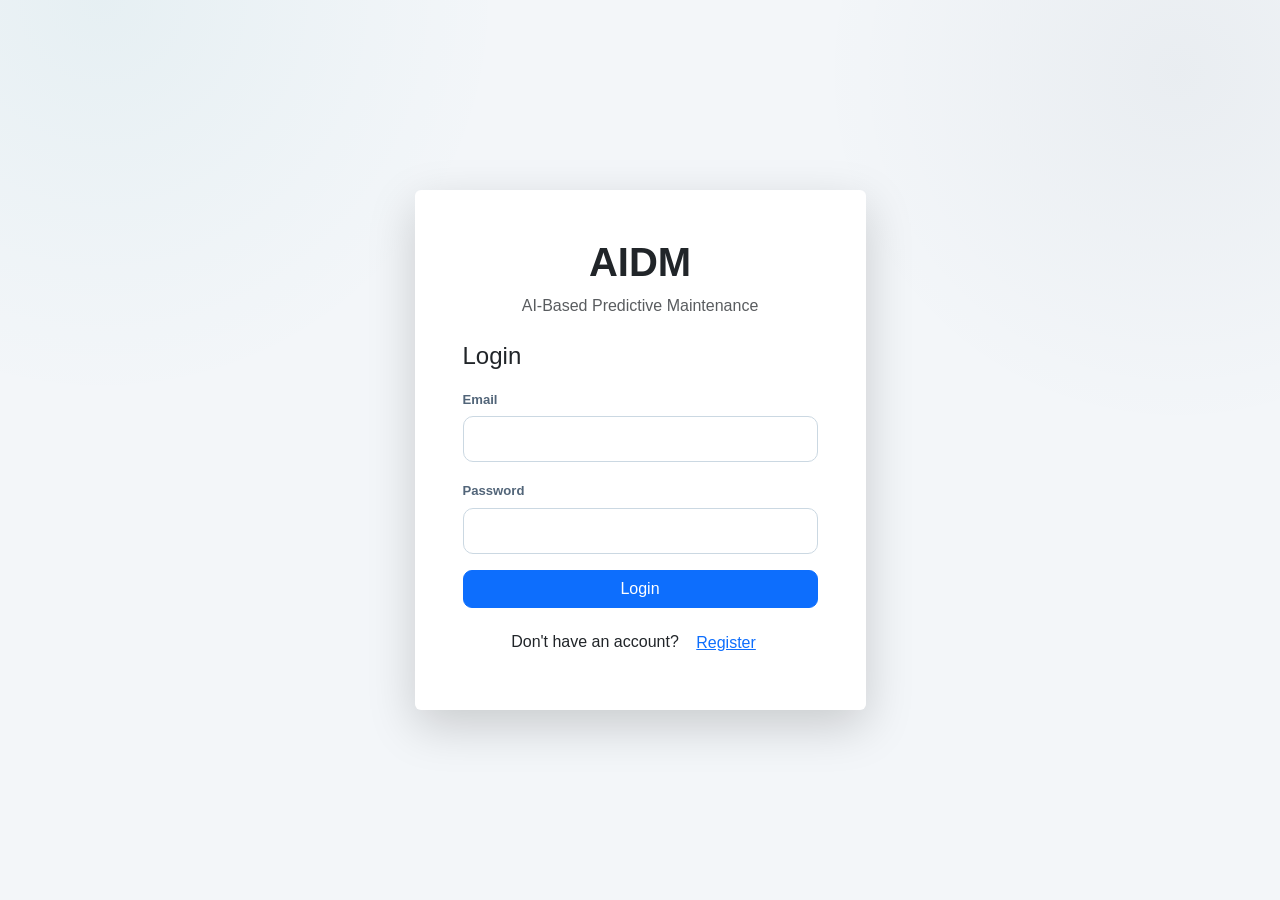
<file: frontend/index.html>
<!DOCTYPE html>
<html lang="en">
<head>
    <meta charset="UTF-8">
    <meta name="viewport" content="width=device-width, initial-scale=1.0">

    <title>AIDM - Login</title>

    <link
        href="https://cdn.jsdelivr.net/npm/bootstrap@5.3.3/dist/css/bootstrap.min.css"
        rel="stylesheet"
    >

    <link rel="stylesheet" href="css/style.css">
</head>

<body>

<div class="container">
    <div class="row justify-content-center align-items-center min-vh-100">

        <div class="col-md-5">

            <div class="card shadow-lg border-0">

                <div class="card-body p-5">

                    <div class="text-center mb-4">
                        <h1 class="fw-bold">AIDM</h1>
                        <p class="text-muted">
                            AI-Based Predictive Maintenance
                        </p>
                    </div>

                    <!-- LOGIN -->

                    <div id="loginSection">

                        <h4 class="mb-3">Login</h4>

                        <form id="loginForm">

                            <div class="mb-3">
                                <label for="loginEmail" class="form-label">
                                    Email
                                </label>

                                <input
                                    type="email"
                                    id="loginEmail"
                                    class="form-control"
                                    autocomplete="email"
                                    required
                                >
                            </div>

                            <div class="mb-3">
                                <label for="loginPassword" class="form-label">
                                    Password
                                </label>

                                <input
                                    type="password"
                                    id="loginPassword"
                                    class="form-control"
                                    autocomplete="current-password"
                                    required
                                >
                            </div>

                            <button
                                type="submit"
                                class="btn btn-primary w-100"
                            >
                                Login
                            </button>

                        </form>

                        <div id="loginMessage" class="mt-3"></div>

                        <div class="text-center mt-3">
                            <span>Don't have an account?</span>

                            <button
                                type="button"
                                class="btn btn-link"
                                id="showRegister"
                            >
                                Register
                            </button>
                        </div>

                    </div>

                    <!-- REGISTER -->

                    <div id="registerSection" style="display: none;">

                        <h4 class="mb-3">Create Account</h4>

                        <form id="registerForm">

                            <div class="mb-3">
                                <label for="registerName" class="form-label">
                                    Name
                                </label>

                                <input
                                    type="text"
                                    id="registerName"
                                    class="form-control"
                                    autocomplete="name"
                                    required
                                >
                            </div>

                            <div class="mb-3">
                                <label for="registerEmail" class="form-label">
                                    Email
                                </label>

                                <input
                                    type="email"
                                    id="registerEmail"
                                    class="form-control"
                                    autocomplete="email"
                                    required
                                >
                            </div>

                            <div class="mb-3">
                                <label for="registerPassword" class="form-label">
                                    Password
                                </label>

                                <input
                                    type="password"
                                    id="registerPassword"
                                    class="form-control"
                                    autocomplete="new-password"
                                    required
                                >
                            </div>

                            <div class="mb-3">
                                <label for="registerLocation" class="form-label">
                                    Your locality / area
                                </label>

                                <input
                                    type="text"
                                    id="registerLocation"
                                    class="form-control"
                                    placeholder="e.g. Lohegaon, Pune"
                                    autocomplete="address-level3"
                                    maxlength="100"
                                    required
                                >

                                <div class="form-text">
                                    Used to find nearby service centers for
                                    your KENT purifier.
                                </div>
                            </div>

                            <button
                                type="submit"
                                class="btn btn-success w-100"
                            >
                                Create Account
                            </button>

                        </form>

                        <div id="registerMessage" class="mt-3"></div>

                        <div class="text-center mt-3">
                            <span>Already have an account?</span>

                            <button
                                type="button"
                                class="btn btn-link"
                                id="showLogin"
                            >
                                Login
                            </button>
                        </div>

                    </div>

                </div>

            </div>

        </div>

    </div>
</div>

<script src="js/login.js"></script>

</body>
</html>
</file>
<file: frontend/css/style.css>
/* =========================================================
   AIDM — Intelligent Maintenance Dashboard
   Premium Responsive UI
   ========================================================= */


/* =========================================================
   ROOT
========================================================= */

:root {

    --bg: #f5f7fb;
    --surface: #ffffff;
    --surface-soft: #f8fafc;

    --navy: #0f172a;
    --navy-light: #1e293b;

    --blue: #2563eb;
    --blue-dark: #1d4ed8;
    --blue-soft: #eff6ff;

    --purple: #7c3aed;
    --purple-soft: #f5f3ff;

    --green: #16a34a;
    --green-soft: #f0fdf4;

    --orange: #ea580c;
    --orange-soft: #fff7ed;

    --red: #dc2626;
    --red-soft: #fef2f2;

    --text: #0f172a;
    --text-secondary: #475569;
    --text-muted: #64748b;

    --border: #e2e8f0;

    --radius: 18px;

    --shadow:
        0 8px 30px rgba(15, 23, 42, 0.06);

    --shadow-hover:
        0 14px 40px rgba(15, 23, 42, 0.10);
}


/* =========================================================
   RESET
========================================================= */

* {
    box-sizing: border-box;
}

html {
    scroll-behavior: smooth;
}

body {

    margin: 0;

    background:
        radial-gradient(
            circle at 10% 0%,
            rgba(37, 99, 235, 0.06),
            transparent 25%
        ),
        radial-gradient(
            circle at 90% 10%,
            rgba(124, 58, 237, 0.05),
            transparent 25%
        ),
        var(--bg);

    color: var(--text);

    font-family:
        Inter,
        -apple-system,
        BlinkMacSystemFont,
        "Segoe UI",
        Roboto,
        Arial,
        sans-serif;

    min-height: 100vh;
}

button,
input,
select {
    font-family: inherit;
}


/* =========================================================
   NAVBAR
========================================================= */

.aidm-navbar {

    position: sticky;

    top: 0;

    z-index: 1000;

    background:
        linear-gradient(
            135deg,
            #0b1220,
            #172554
        );

    color: white;

    border-bottom:
        1px solid rgba(255, 255, 255, 0.08);

    box-shadow:
        0 6px 25px rgba(15, 23, 42, 0.16);
}


.aidm-nav-content {

    min-height: 72px;

    display: flex;

    align-items: center;

    justify-content: space-between;
}


.aidm-brand {

    display: flex;

    align-items: center;

    gap: 12px;
}


.brand-icon {

    width: 42px;

    height: 42px;

    display: flex;

    align-items: center;

    justify-content: center;

    border-radius: 12px;

    background:
        linear-gradient(
            135deg,
            #2563eb,
            #7c3aed
        );

    box-shadow:
        0 6px 18px rgba(37, 99, 235, 0.35);

    font-size: 1.15rem;
}


.brand-name {

    font-size: 1.2rem;

    font-weight: 800;

    letter-spacing: 0.5px;
}


.brand-subtitle {

    color: #94a3b8;

    font-size: 0.68rem;

    margin-top: -2px;

    letter-spacing: 0.4px;
}


.aidm-user-area {

    display: flex;

    align-items: center;

    gap: 18px;
}


.user-info {

    display: flex;

    align-items: center;

    gap: 9px;

    font-size: 0.9rem;

    color: #e2e8f0;
}


.user-avatar {

    width: 34px;

    height: 34px;

    display: flex;

    align-items: center;

    justify-content: center;

    border-radius: 50%;

    background: rgba(255, 255, 255, 0.1);

    color: white;
}


.logout-btn {

    display: flex;

    align-items: center;

    gap: 7px;

    background: rgba(255, 255, 255, 0.07);

    color: white;

    border: 1px solid rgba(255, 255, 255, 0.14);

    border-radius: 9px;

    padding: 8px 13px;

    font-size: 0.82rem;

    cursor: pointer;

    transition: all 0.2s ease;
}


.logout-btn:hover {

    background: rgba(255, 255, 255, 0.14);

    transform: translateY(-1px);
}


/* =========================================================
   MAIN
========================================================= */

.aidm-main {

    padding-top: 38px;

    padding-bottom: 60px;
}


/* =========================================================
   HERO
========================================================= */

.dashboard-hero {

    position: relative;

    overflow: hidden;

    display: flex;

    align-items: center;

    justify-content: space-between;

    min-height: 210px;

    margin-bottom: 25px;

    padding: 42px;

    border-radius: 24px;

    background:
        linear-gradient(
            135deg,
            #0f172a 0%,
            #172554 55%,
            #312e81 100%
        );

    color: white;

    box-shadow:
        0 15px 45px rgba(15, 23, 42, 0.18);
}


.dashboard-hero::before {

    content: "";

    position: absolute;

    width: 280px;

    height: 280px;

    border-radius: 50%;

    background:
        rgba(96, 165, 250, 0.12);

    top: -120px;

    right: 100px;
}


.dashboard-hero::after {

    content: "";

    position: absolute;

    width: 180px;

    height: 180px;

    border-radius: 50%;

    background:
        rgba(167, 139, 250, 0.12);

    bottom: -100px;

    right: 300px;
}


.dashboard-hero > div {

    position: relative;

    z-index: 2;
}


.hero-eyebrow {

    display: flex;

    align-items: center;

    gap: 8px;

    font-size: 0.72rem;

    font-weight: 700;

    letter-spacing: 1.2px;

    color: #93c5fd;

    margin-bottom: 12px;
}


.status-dot {

    width: 8px;

    height: 8px;

    border-radius: 50%;

    background: #4ade80;

    box-shadow:
        0 0 0 4px rgba(74, 222, 128, 0.12);
}


.dashboard-hero h1 {

    margin: 0;

    max-width: 680px;

    font-size: clamp(2rem, 4vw, 3.1rem);

    line-height: 1.08;

    font-weight: 800;

    letter-spacing: -1.5px;
}


.dashboard-hero h1 span {

    background:
        linear-gradient(
            90deg,
            #60a5fa,
            #a78bfa
        );

    -webkit-background-clip: text;

    -webkit-text-fill-color: transparent;
}


.dashboard-hero p {

    max-width: 650px;

    margin: 15px 0 0;

    color: #cbd5e1;

    line-height: 1.7;

    font-size: 0.98rem;
}


.hero-icon {

    position: relative;

    z-index: 2;

    width: 115px;

    height: 115px;

    display: flex;

    align-items: center;

    justify-content: center;

    border-radius: 30px;

    background:
        rgba(255, 255, 255, 0.07);

    border:
        1px solid rgba(255, 255, 255, 0.12);

    backdrop-filter: blur(10px);

    font-size: 3.4rem;

    color: #bfdbfe;
}


/* =========================================================
   LOADING
========================================================= */

.aidm-loading {

    display: flex;

    align-items: center;

    gap: 10px;

    padding: 14px 17px;

    margin-bottom: 20px;

    border-radius: 12px;

    background: var(--blue-soft);

    border: 1px solid #bfdbfe;

    color: #1d4ed8;

    font-size: 0.9rem;
}


/* =========================================================
   GENERAL CARD
========================================================= */

.aidm-card {

    background: var(--surface);

    border: 1px solid var(--border);

    border-radius: var(--radius);

    box-shadow: var(--shadow);

    padding: 28px;

    margin-bottom: 22px;

    transition:
        box-shadow 0.25s ease,
        transform 0.25s ease;
}


.aidm-card:hover {

    box-shadow: var(--shadow-hover);
}


/* =========================================================
   REGISTER
========================================================= */

.register-card {

    max-width: 900px;

    margin-left: auto;

    margin-right: auto;
}


.card-header-custom {

    display: flex;

    gap: 15px;

    align-items: flex-start;

    margin-bottom: 25px;
}


.section-icon {

    width: 44px;

    height: 44px;

    flex-shrink: 0;

    display: flex;

    align-items: center;

    justify-content: center;

    border-radius: 12px;

    background: var(--blue-soft);

    color: var(--blue);

    font-size: 1.2rem;
}


.card-header-custom h3 {

    margin: 0;

    font-size: 1.2rem;

    font-weight: 750;
}


.card-header-custom p {

    margin: 5px 0 0;

    color: var(--text-muted);

    font-size: 0.9rem;
}


/* =========================================================
   FORM
========================================================= */

.form-label {

    color: var(--text-secondary);

    font-size: 0.82rem;

    font-weight: 650;

    margin-bottom: 7px;
}


.form-control,
.form-select {

    min-height: 46px;

    border:
        1px solid #cbd5e1;

    border-radius: 10px;

    padding: 10px 13px;

    color: var(--text);

    background: white;

    transition:
        border-color 0.2s ease,
        box-shadow 0.2s ease;
}


.form-control::placeholder {

    color: #94a3b8;
}


.form-control:focus,
.form-select:focus {

    border-color: var(--blue);

    box-shadow:
        0 0 0 4px rgba(37, 99, 235, 0.10);

    outline: none;
}


.primary-btn {

    display: inline-flex;

    align-items: center;

    gap: 8px;

    border: none;

    border-radius: 10px;

    padding: 11px 18px;

    color: white;

    background:
        linear-gradient(
            135deg,
            var(--blue),
            #4f46e5
        );

    font-weight: 650;

    box-shadow:
        0 6px 16px rgba(37, 99, 235, 0.22);

    cursor: pointer;

    transition: all 0.2s ease;
}


.primary-btn:hover {

    transform: translateY(-2px);

    box-shadow:
        0 9px 22px rgba(37, 99, 235, 0.30);
}


/* =========================================================
   OVERVIEW
========================================================= */

.overview-grid {

    display: grid;

    grid-template-columns:
        minmax(0, 1fr)
        minmax(0, 1fr);

    gap: 22px;

    margin-bottom: 22px;
}


.overview-grid .aidm-card {

    margin-bottom: 0;
}


/* =========================================================
   APPLIANCE CARD
========================================================= */

.appliance-card {

    background:
        linear-gradient(
            145deg,
            #ffffff,
            #f8fbff
        );
}


.card-top-row {

    display: flex;

    align-items: flex-start;

    justify-content: space-between;

    margin-bottom: 30px;
}


.small-label {

    color: #64748b;

    font-size: 0.68rem;

    font-weight: 800;

    letter-spacing: 1.1px;

    margin-bottom: 7px;
}


.appliance-card h2 {

    margin: 0;

    font-size: 1.65rem;

    font-weight: 800;

    letter-spacing: -0.5px;
}


.appliance-main-icon {

    width: 55px;

    height: 55px;

    display: flex;

    align-items: center;

    justify-content: center;

    border-radius: 16px;

    color: var(--blue);

    background: var(--blue-soft);

    font-size: 1.55rem;
}


.appliance-details {

    display: grid;

    grid-template-columns:
        repeat(3, 1fr);

    gap: 15px;

    padding-top: 18px;

    border-top:
        1px solid var(--border);
}


.appliance-details div {

    display: flex;

    flex-direction: column;

    gap: 5px;
}


.appliance-details span {

    color: var(--text-muted);

    font-size: 0.73rem;
}


.appliance-details strong {

    font-size: 0.9rem;

    font-weight: 700;

    word-break: break-word;
}


/* =========================================================
   MAINTENANCE CARD
========================================================= */

.maintenance-card {

    background:
        linear-gradient(
            145deg,
            #ffffff,
            #f8fafc
        );
}


.maintenance-heading {

    display: flex;

    align-items: flex-start;

    justify-content: space-between;

    margin-bottom: 18px;
}


.maintenance-heading h3 {

    margin: 0;

    font-size: 1.2rem;

    font-weight: 750;
}


.maintenance-icon {

    width: 46px;

    height: 46px;

    display: flex;

    align-items: center;

    justify-content: center;

    border-radius: 13px;

    background: var(--green-soft);

    color: var(--green);

    font-size: 1.25rem;
}


.maintenance-status {

    display: inline-flex;

    align-items: center;

    padding: 8px 12px;

    border-radius: 999px;

    background: var(--green-soft);

    color: var(--green);

    font-size: 0.78rem;

    font-weight: 750;

    margin-bottom: 22px;
}


.maintenance-date {

    display: flex;

    flex-direction: column;

    gap: 5px;

    padding-bottom: 17px;

    border-bottom:
        1px solid var(--border);
}


.maintenance-date span,
.maintenance-interval span {

    color: var(--text-muted);

    font-size: 0.75rem;
}


.maintenance-date strong {

    font-size: 1.45rem;

    font-weight: 800;

    letter-spacing: -0.3px;
}


.maintenance-interval {

    display: flex;

    align-items: center;

    justify-content: space-between;

    padding-top: 17px;
}


.maintenance-interval strong {

    font-size: 0.9rem;

    font-weight: 700;
}


/* =========================================================
   AGENT
========================================================= */

.agent-card {

    position: relative;

    overflow: hidden;

    padding: 0;
}


.agent-card::before {

    content: "";

    position: absolute;

    top: 0;

    left: 0;

    right: 0;

    height: 4px;

    background:
        linear-gradient(
            90deg,
            #2563eb,
            #7c3aed,
            #06b6d4
        );
}


.agent-header {

    display: flex;

    align-items: center;

    justify-content: space-between;

    gap: 25px;

    padding: 32px;
}


.agent-title-area {

    display: flex;

    gap: 16px;

    align-items: flex-start;
}


.agent-logo {

    width: 52px;

    height: 52px;

    flex-shrink: 0;

    display: flex;

    align-items: center;

    justify-content: center;

    border-radius: 15px;

    color: white;

    background:
        linear-gradient(
            135deg,
            #2563eb,
            #7c3aed
        );

    box-shadow:
        0 8px 20px rgba(37, 99, 235, 0.25);

    font-size: 1.35rem;
}


.agent-label {

    color: var(--blue);

    font-size: 0.68rem;

    font-weight: 800;

    letter-spacing: 1.1px;

    margin-bottom: 5px;
}


.agent-header h2 {

    margin: 0;

    font-size: 1.45rem;

    font-weight: 800;

    letter-spacing: -0.4px;
}


.agent-header p {

    max-width: 650px;

    margin: 7px 0 0;

    color: var(--text-muted);

    font-size: 0.88rem;

    line-height: 1.6;
}


.agent-run-btn {

    flex-shrink: 0;

    display: inline-flex;

    align-items: center;

    gap: 8px;

    border: none;

    border-radius: 11px;

    padding: 12px 18px;

    color: white;

    background: var(--navy);

    font-weight: 700;

    cursor: pointer;

    box-shadow:
        0 7px 18px rgba(15, 23, 42, 0.18);

    transition: all 0.2s ease;
}


.agent-run-btn:hover {

    background: #1e293b;

    transform: translateY(-2px);

    box-shadow:
        0 10px 23px rgba(15, 23, 42, 0.22);
}


/* =========================================================
   AGENT STATUS
========================================================= */

.agent-status {

    margin: 0 32px 25px;

    padding: 15px;

    border-radius: 13px;

    background:
        linear-gradient(
            90deg,
            #f8fafc,
            #f5f3ff
        );

    border:
        1px solid var(--border);
}


.agent-status-inner {

    display: flex;

    align-items: center;

    gap: 12px;
}


.agent-status-icon {

    width: 38px;

    height: 38px;

    display: flex;

    align-items: center;

    justify-content: center;

    border-radius: 10px;

    background: var(--purple-soft);

    color: var(--purple);
}


.agent-status strong {

    display: block;

    font-size: 0.86rem;
}


.agent-status p {

    margin: 2px 0 0;

    color: var(--text-muted);

    font-size: 0.8rem;
}


/* =========================================================
   AGENT RESULTS
========================================================= */

.agent-results {

    padding: 0 32px 32px;

    animation: agentAppear 0.35s ease;
}


@keyframes agentAppear {

    from {
        opacity: 0;
        transform: translateY(8px);
    }

    to {
        opacity: 1;
        transform: translateY(0);
    }

}


/* =========================================================
   PIPELINE
========================================================= */

.agent-pipeline {

    display: flex;

    align-items: center;

    padding: 17px;

    margin-bottom: 22px;

    border-radius: 14px;

    background: #f8fafc;

    border:
        1px solid var(--border);

    overflow-x: auto;
}


.pipeline-step {

    display: flex;

    align-items: center;

    gap: 9px;

    min-width: max-content;
}


.pipeline-icon {

    width: 34px;

    height: 34px;

    display: flex;

    align-items: center;

    justify-content: center;

    border-radius: 9px;

    background: white;

    color: var(--blue);

    border:
        1px solid #dbeafe;
}


.pipeline-step span {

    display: block;

    color: var(--text-muted);

    font-size: 0.66rem;

    text-transform: uppercase;

    letter-spacing: 0.5px;
}


.pipeline-step strong {

    display: block;

    font-size: 0.76rem;

    color: var(--text);
}


.pipeline-line {

    flex: 1;

    min-width: 25px;

    height: 1px;

    margin: 0 10px;

    background: #cbd5e1;
}


/* =========================================================
   AGENT SUMMARY
========================================================= */

.agent-summary-grid {

    display: grid;

    grid-template-columns:
        repeat(3, 1fr);

    gap: 14px;

    margin-bottom: 22px;
}


.agent-summary-card {

    padding: 18px;

    border-radius: 13px;

    background: white;

    border:
        1px solid var(--border);

    box-shadow:
        0 3px 12px rgba(15, 23, 42, 0.035);
}


.agent-summary-card span {

    display: block;

    color: var(--text-muted);

    font-size: 0.72rem;

    margin-bottom: 7px;
}


.agent-summary-card strong {

    display: block;

    font-size: 1rem;

    font-weight: 750;
}


/* =========================================================
   SELECTION
========================================================= */

.agent-selection-grid {

    display: grid;

    grid-template-columns:
        1fr 1fr;

    gap: 15px;

    margin-bottom: 18px;
}


.selection-card {

    padding: 21px;

    border-radius: 15px;

    border:
        1px solid var(--border);

    background:
        linear-gradient(
            145deg,
            #ffffff,
            #f8fafc
        );
}


.selection-heading {

    display: flex;

    align-items: center;

    gap: 11px;

    margin-bottom: 18px;
}


.selection-icon {

    width: 40px;

    height: 40px;

    display: flex;

    align-items: center;

    justify-content: center;

    border-radius: 11px;

    color: var(--blue);

    background: var(--blue-soft);
}


.clock-icon {

    color: var(--purple);

    background: var(--purple-soft);
}


.selection-heading span {

    display: block;

    color: var(--text-muted);

    font-size: 0.63rem;

    font-weight: 800;

    letter-spacing: 0.8px;
}


.selection-heading h3 {

    margin: 2px 0 0;

    font-size: 1rem;

    font-weight: 750;
}


.selection-meta {

    margin-top: 9px;

    color: var(--text-muted);

    font-size: 0.75rem;

    min-height: 18px;
}


/* =========================================================
   EXPLANATION
========================================================= */

.agent-explanation {

    display: flex;

    gap: 13px;

    padding: 20px;

    margin-bottom: 18px;

    border-radius: 14px;

    background:
        linear-gradient(
            135deg,
            #eff6ff,
            #f5f3ff
        );

    border:
        1px solid #dbeafe;
}


.explanation-icon {

    width: 39px;

    height: 39px;

    flex-shrink: 0;

    display: flex;

    align-items: center;

    justify-content: center;

    border-radius: 10px;

    color: var(--blue);

    background: white;

    box-shadow:
        0 3px 10px rgba(37, 99, 235, 0.08);
}


.explanation-title {

    font-size: 0.82rem;

    font-weight: 800;

    margin-bottom: 5px;
}


.agent-explanation p {

    margin: 0;

    color: var(--text-secondary);

    font-size: 0.86rem;

    line-height: 1.7;
}


/* =========================================================
   CONFIRMATION
========================================================= */

.booking-confirmation {

    display: flex;

    align-items: center;

    justify-content: space-between;

    gap: 20px;

    padding: 22px;

    border-radius: 15px;

    background:
        linear-gradient(
            135deg,
            #f0fdf4,
            #ecfeff
        );

    border:
        1px solid #bbf7d0;
}


.confirmation-content {

    display: flex;

    align-items: center;

    gap: 13px;
}


.confirmation-icon {

    width: 46px;

    height: 46px;

    display: flex;

    align-items: center;

    justify-content: center;

    flex-shrink: 0;

    border-radius: 12px;

    background: white;

    color: var(--green);

    font-size: 1.2rem;
}


.confirmation-label {

    color: var(--green);

    font-size: 0.63rem;

    font-weight: 800;

    letter-spacing: 1px;
}


.booking-confirmation h3 {

    margin: 3px 0;

    font-size: 1rem;

    font-weight: 800;
}


.booking-confirmation p {

    margin: 0;

    color: var(--text-muted);

    font-size: 0.78rem;
}


.confirmation-actions {

    display: flex;

    gap: 9px;

    flex-shrink: 0;
}


.confirm-btn,
.cancel-btn {

    border-radius: 9px;

    padding: 10px 15px;

    font-size: 0.82rem;

    font-weight: 700;

    cursor: pointer;

    transition: all 0.2s ease;
}


.confirm-btn {

    border: none;

    background: var(--green);

    color: white;
}


.confirm-btn:hover {

    background: #15803d;

    transform: translateY(-1px);
}


.cancel-btn {

    border:
        1px solid #cbd5e1;

    background: white;

    color: var(--text-secondary);
}


.cancel-btn:hover {

    background: #f8fafc;
}


/* =========================================================
   BOOKING RESULT
========================================================= */

.booking-result {

    animation: agentAppear 0.3s ease;
}


/* =========================================================
   SECTION HEADINGS
========================================================= */

.section-heading {

    display: flex;

    align-items: flex-start;

    gap: 14px;

    margin-bottom: 22px;
}


.section-heading-icon {

    width: 43px;

    height: 43px;

    display: flex;

    align-items: center;

    justify-content: center;

    flex-shrink: 0;

    border-radius: 12px;

    background: var(--blue-soft);

    color: var(--blue);
}


.history-icon {

    background: var(--purple-soft);

    color: var(--purple);
}


.section-heading h2 {

    margin: 0;

    font-size: 1.2rem;

    font-weight: 800;
}


.section-heading p {

    margin: 4px 0 0;

    color: var(--text-muted);

    font-size: 0.82rem;
}


/* =========================================================
   SERVICE CENTERS
========================================================= */

#serviceCenters {

    min-height: 40px;
}


.service-card {

    height: 100%;

    border-radius: 14px;

    transition:
        transform 0.2s ease,
        box-shadow 0.2s ease;
}


.service-card:hover {

    transform: translateY(-4px);

    box-shadow:
        0 12px 28px rgba(15, 23, 42, 0.09);
}


/* =========================================================
   HISTORY
========================================================= */

.history-empty {

    display: flex;

    align-items: center;

    justify-content: center;

    gap: 9px;

    min-height: 90px;

    border:
        1px dashed #cbd5e1;

    border-radius: 13px;

    color: var(--text-muted);

    font-size: 0.85rem;

    background: #f8fafc;
}


/* =========================================================
   BOOTSTRAP OVERRIDES
========================================================= */

.btn {

    border-radius: 9px;
}


.alert {

    border-radius: 12px;
}


/* =========================================================
   RESPONSIVE — TABLET
========================================================= */

@media (max-width: 900px) {

    .overview-grid {

        grid-template-columns: 1fr;
    }


    .agent-selection-grid {

        grid-template-columns: 1fr;
    }


    .booking-confirmation {

        align-items: flex-start;

        flex-direction: column;
    }


    .confirmation-actions {

        width: 100%;
    }


    .confirm-btn,
    .cancel-btn {

        flex: 1;
    }

}


/* =========================================================
   RESPONSIVE — MOBILE
========================================================= */

@media (max-width: 768px) {

    .aidm-main {

        padding-top: 20px;

        padding-bottom: 35px;
    }


    .aidm-nav-content {

        min-height: 64px;
    }


    .brand-subtitle {

        display: none;
    }


    .brand-icon {

        width: 38px;

        height: 38px;
    }


    .brand-name {

        font-size: 1.05rem;
    }


    .user-info span {

        display: none;
    }


    .logout-btn span {

        display: none;
    }


    .logout-btn {

        width: 35px;

        height: 35px;

        padding: 0;

        justify-content: center;
    }


    .dashboard-hero {

        min-height: auto;

        padding: 27px 23px;

        border-radius: 19px;
    }


    .dashboard-hero h1 {

        font-size: 2rem;

        letter-spacing: -0.8px;
    }


    .dashboard-hero p {

        font-size: 0.84rem;

        line-height: 1.6;
    }


    .hero-icon {

        display: none;
    }


    .aidm-card {

        padding: 20px;

        border-radius: 15px;
    }


    .agent-card {

        padding: 0;
    }


    .agent-header {

        align-items: flex-start;

        flex-direction: column;

        padding: 23px;
    }


    .agent-title-area {

        gap: 12px;
    }


    .agent-header h2 {

        font-size: 1.2rem;
    }


    .agent-header p {

        font-size: 0.8rem;
    }


    .agent-logo {

        width: 45px;

        height: 45px;

        font-size: 1.1rem;
    }


    .agent-run-btn {

        width: 100%;

        justify-content: center;
    }


    .agent-status {

        margin:
            0 20px 20px;
    }


    .agent-results {

        padding:
            0 20px 20px;
    }


    .agent-pipeline {

        padding: 13px;

        overflow-x: auto;

        justify-content: flex-start;
    }


    .agent-summary-grid {

        grid-template-columns: 1fr;

        gap: 9px;
    }


    .appliance-details {

        grid-template-columns: 1fr 1fr;
    }


    .maintenance-date strong {

        font-size: 1.25rem;
    }


    .confirmation-content {

        align-items: flex-start;
    }

}


/* =========================================================
   RESPONSIVE — SMALL PHONE
========================================================= */

@media (max-width: 480px) {

    .container {

        padding-left: 12px;

        padding-right: 12px;
    }


    .dashboard-hero {

        padding: 23px 19px;
    }


    .dashboard-hero h1 {

        font-size: 1.75rem;
    }


    .hero-eyebrow {

        font-size: 0.62rem;
    }


    .aidm-card {

        padding: 17px;
    }


    .agent-card {

        padding: 0;
    }


    .agent-header {

        padding: 19px;
    }


    .agent-status {

        margin:
            0 17px 17px;
    }


    .agent-results {

        padding:
            0 17px 17px;
    }


    .agent-pipeline {

        margin-left: -2px;

        margin-right: -2px;
    }


    .appliance-details {

        grid-template-columns: 1fr;
    }


    .appliance-main-icon {

        width: 45px;

        height: 45px;
    }


    .section-heading {

        gap: 10px;
    }


    .section-heading-icon {

        width: 38px;

        height: 38px;
    }


    .booking-confirmation {

        padding: 17px;
    }


    .confirmation-actions {

        flex-direction: column;

        width: 100%;
    }


    .confirm-btn,
    .cancel-btn {

        width: 100%;
    }

}


/* =========================================================
   ACCESSIBILITY
========================================================= */

button:focus-visible,
input:focus-visible,
select:focus-visible {

    outline:
        3px solid rgba(37, 99, 235, 0.22);

    outline-offset: 2px;
}


button:disabled,
select:disabled,
input:disabled {

    opacity: 0.6;

    cursor: not-allowed;
}

/* =========================================================
   ASK AIDM — RAG KNOWLEDGE ASSISTANT
========================================================= */

.ask-aidm-card {
    position: relative;
    overflow: hidden;
    padding: 0;
    background:
        linear-gradient(
            145deg,
            #ffffff 0%,
            #f8faff 55%,
            #faf8ff 100%
        );
}


/* Top gradient accent */

.ask-aidm-card::before {
    content: "";

    position: absolute;

    top: 0;
    left: 0;
    right: 0;

    height: 4px;

    background:
        linear-gradient(
            90deg,
            #2563eb,
            #7c3aed,
            #06b6d4
        );
}


/* =========================================================
   HEADER
========================================================= */

.ask-aidm-header {
    display: flex;

    align-items: center;
    justify-content: space-between;

    gap: 20px;

    padding: 28px 32px 24px;
}


.ask-aidm-title-area {
    display: flex;

    align-items: flex-start;

    gap: 15px;
}


/* AI Logo */

.ask-aidm-logo {
    width: 52px;
    height: 52px;

    flex-shrink: 0;

    display: flex;

    align-items: center;
    justify-content: center;

    border-radius: 15px;

    color: white;

    background:
        linear-gradient(
            135deg,
            #2563eb,
            #7c3aed
        );

    box-shadow:
        0 8px 22px rgba(37, 99, 235, 0.25);

    font-size: 1.35rem;
}


/* Small label */

.ask-aidm-label {
    color: var(--blue);

    font-size: 0.67rem;

    font-weight: 800;

    letter-spacing: 1.1px;

    margin-bottom: 5px;

    text-transform: uppercase;
}


/* Heading */

.ask-aidm-header h2 {
    margin: 0;

    font-size: 1.4rem;

    font-weight: 800;

    letter-spacing: -0.4px;

    color: var(--text);
}


/* Description */

.ask-aidm-header p {
    margin: 6px 0 0;

    max-width: 650px;

    color: var(--text-muted);

    font-size: 0.84rem;

    line-height: 1.6;
}


/* =========================================================
   MODEL BADGE
========================================================= */

.ask-aidm-model-badge {
    display: inline-flex;

    align-items: center;

    gap: 7px;

    flex-shrink: 0;

    padding: 9px 13px;

    border-radius: 999px;

    background: var(--purple-soft);

    border: 1px solid #ddd6fe;

    color: #6d28d9;

    font-size: 0.74rem;

    font-weight: 750;

    white-space: nowrap;
}


.ask-aidm-model-badge::before {
    content: "";

    width: 7px;
    height: 7px;

    border-radius: 50%;

    background: #8b5cf6;

    box-shadow:
        0 0 0 4px rgba(139, 92, 246, 0.10);
}


/* =========================================================
   INPUT AREA
========================================================= */

.ask-aidm-input-area {
    margin: 0 32px 32px;

    padding: 20px;

    border-radius: 15px;

    background:
        linear-gradient(
            135deg,
            #f8fafc,
            #f5f3ff
        );

    border: 1px solid var(--border);
}


.ask-aidm-input-row {
    display: flex;

    align-items: stretch;

    gap: 10px;
}


/* Question input */

.ask-aidm-input {
    flex: 1;

    min-height: 50px;

    resize: vertical;

    border:
        1px solid #cbd5e1;

    border-radius: 11px;

    padding: 13px 15px;

    background: white;

    color: var(--text);

    font-family: inherit;

    font-size: 0.9rem;

    line-height: 1.5;

    transition:
        border-color 0.2s ease,
        box-shadow 0.2s ease;
}


.ask-aidm-input::placeholder {
    color: #94a3b8;
}


.ask-aidm-input:focus {
    outline: none;

    border-color: var(--blue);

    box-shadow:
        0 0 0 4px rgba(37, 99, 235, 0.10);
}


/* =========================================================
   ASK BUTTON
========================================================= */

.ask-aidm-btn {
    display: inline-flex;

    align-items: center;
    justify-content: center;

    gap: 8px;

    min-width: 145px;

    padding: 12px 18px;

    border: none;

    border-radius: 11px;

    color: white;

    background:
        linear-gradient(
            135deg,
            #2563eb,
            #4f46e5
        );

    font-size: 0.84rem;

    font-weight: 750;

    cursor: pointer;

    box-shadow:
        0 7px 18px rgba(37, 99, 235, 0.22);

    transition:
        transform 0.2s ease,
        box-shadow 0.2s ease,
        opacity 0.2s ease;
}


.ask-aidm-btn:hover {
    transform: translateY(-2px);

    box-shadow:
        0 10px 24px rgba(37, 99, 235, 0.30);
}


.ask-aidm-btn:active {
    transform: translateY(0);
}


.ask-aidm-btn:disabled {
    opacity: 0.65;

    transform: none;

    cursor: not-allowed;
}


/* =========================================================
   KEYBOARD HINT
========================================================= */

.ask-aidm-hint {
    display: flex;

    align-items: center;

    gap: 6px;

    margin-top: 9px;

    color: var(--text-muted);

    font-size: 0.7rem;
}


.ask-aidm-hint kbd {
    padding: 2px 6px;

    border:
        1px solid #cbd5e1;

    border-bottom-width: 2px;

    border-radius: 5px;

    background: white;

    color: var(--text-secondary);

    font-size: 0.65rem;

    font-family: inherit;
}


/* =========================================================
   RESULT
========================================================= */

.ask-aidm-result {
    margin:
        0 32px 32px;

    border:
        1px solid #dbeafe;

    border-radius: 16px;

    overflow: hidden;

    background: white;

    box-shadow:
        0 6px 20px rgba(37, 99, 235, 0.07);

    animation:
        askAIDMAppear 0.35s ease;
}


@keyframes askAIDMAppear {

    from {
        opacity: 0;

        transform:
            translateY(8px);
    }

    to {
        opacity: 1;

        transform:
            translateY(0);
    }

}


/* =========================================================
   RESULT HEADER
========================================================= */

.ask-aidm-result-header {
    display: flex;

    align-items: center;

    justify-content: space-between;

    gap: 15px;

    padding: 15px 18px;

    background:
        linear-gradient(
            90deg,
            #eff6ff,
            #f5f3ff
        );

    border-bottom:
        1px solid #dbeafe;
}


.ask-aidm-result-title {
    display: flex;

    align-items: center;

    gap: 9px;

    color: var(--text);

    font-size: 0.82rem;

    font-weight: 800;
}


/* Answer icon */

.ask-aidm-answer-icon {
    width: 30px;
    height: 30px;

    display: flex;

    align-items: center;
    justify-content: center;

    border-radius: 8px;

    color: var(--blue);

    background: white;

    box-shadow:
        0 2px 8px rgba(37, 99, 235, 0.08);
}


/* =========================================================
   ANSWER CONTENT
========================================================= */

.ask-aidm-answer {
    padding: 20px;

    color: var(--text-secondary);

    font-size: 0.88rem;

    line-height: 1.75;

    white-space: pre-wrap;
}


.ask-aidm-answer strong {
    color: var(--text);

    font-weight: 750;
}


/* =========================================================
   SOURCE
========================================================= */

.ask-aidm-source {
    display: flex;

    align-items: center;

    gap: 8px;

    padding:
        12px 18px;

    background: #f8fafc;

    border-top:
        1px solid var(--border);

    color: var(--text-muted);

    font-size: 0.7rem;
}


.ask-aidm-source i {
    color: var(--purple);

    font-size: 0.85rem;
}


.ask-aidm-source strong {
    color: var(--text-secondary);

    font-weight: 700;
}


/* =========================================================
   EMPTY / DISABLED STATE
========================================================= */

.ask-aidm-disabled {
    opacity: 0.7;
}


.ask-aidm-disabled .ask-aidm-model-badge {
    background: #f1f5f9;

    border-color: #e2e8f0;

    color: var(--text-muted);
}


.ask-aidm-disabled .ask-aidm-model-badge::before {
    background: #94a3b8;

    box-shadow: none;
}


/* =========================================================
   LOADING STATE
========================================================= */

.ask-aidm-loading {
    display: inline-flex;

    align-items: center;

    gap: 8px;
}


.ask-aidm-loading .spinner-border {
    width: 15px;
    height: 15px;

    border-width: 2px;
}


/* =========================================================
   RESPONSIVE — TABLET
========================================================= */

@media (max-width: 900px) {

    .ask-aidm-header {
        align-items: flex-start;

        flex-direction: column;

        padding: 25px;
    }


    .ask-aidm-model-badge {
        align-self: flex-start;
    }


    .ask-aidm-input-area {
        margin:
            0 25px 25px;
    }


    .ask-aidm-result {
        margin:
            0 25px 25px;
    }

}


/* =========================================================
   RESPONSIVE — MOBILE
========================================================= */

@media (max-width: 768px) {

    .ask-aidm-header {
        padding: 22px;
    }


    .ask-aidm-title-area {
        gap: 12px;
    }


    .ask-aidm-logo {
        width: 45px;
        height: 45px;

        border-radius: 13px;

        font-size: 1.1rem;
    }


    .ask-aidm-header h2 {
        font-size: 1.2rem;
    }


    .ask-aidm-header p {
        font-size: 0.78rem;
    }


    .ask-aidm-input-area {
        margin:
            0 20px 20px;

        padding: 16px;
    }


    .ask-aidm-input-row {
        flex-direction: column;
    }


    .ask-aidm-btn {
        width: 100%;
    }


    .ask-aidm-result {
        margin:
            0 20px 20px;
    }


    .ask-aidm-answer {
        padding: 17px;

        font-size: 0.84rem;

        line-height: 1.7;
    }

}


/* =========================================================
   RESPONSIVE — SMALL PHONE
========================================================= */

@media (max-width: 480px) {

    .ask-aidm-header {
        padding: 19px;
    }


    .ask-aidm-input-area {
        margin:
            0 17px 17px;
    }


    .ask-aidm-result {
        margin:
            0 17px 17px;
    }


    .ask-aidm-model-badge {
        width: 100%;

        justify-content: center;
    }


    .ask-aidm-result-header {
        padding:
            13px 15px;
    }


    .ask-aidm-source {
        align-items: flex-start;

        line-height: 1.5;
    }

}

/* =========================================================
   AIDM — Intelligent Maintenance Dashboard
   Premium Responsive UI | Navy + Teal
   ========================================================= */

/* ROOT */
:root {
    --bg: #f3f6f9;
    --surface: #ffffff;
    --surface-soft: #f7fafc;

    --navy: #102a43;
    --navy-light: #243f57;

    --blue: #087f8c;
    --blue-dark: #066570;
    --blue-soft: #e7f5f5;

    --purple: #536b82;
    --purple-soft: #edf2f7;

    --green: #168568;
    --green-soft: #e8f6f0;

    --orange: #b7791f;
    --orange-soft: #fff5df;

    --red: #c2414b;
    --red-soft: #fff0f0;

    --text: #172b3a;
    --text-secondary: #526579;
    --text-muted: #718397;

    --border: #dce5ec;

    --radius: 16px;
    --shadow: 0 5px 20px rgba(16, 42, 67, 0.055);
    --shadow-hover: 0 12px 28px rgba(16, 42, 67, 0.10);
}

/* PAGE */
body {
    background:
        radial-gradient(
            circle at 8% 0%,
            rgba(8, 127, 140, 0.055),
            transparent 27%
        ),
        radial-gradient(
            circle at 92% 8%,
            rgba(16, 42, 67, 0.045),
            transparent 25%
        ),
        var(--bg);
    color: var(--text);
}

/* NAVBAR AND BRANDING */
.aidm-navbar {
    background: linear-gradient(135deg, #102a43, #163e59);
    border-bottom: 1px solid rgba(255, 255, 255, 0.09);
    box-shadow: 0 6px 25px rgba(16, 42, 67, 0.16);
}

.brand-icon,
.agent-logo,
.ask-aidm-logo {
    background: linear-gradient(135deg, #087f8c, #18a999);
    box-shadow: 0 6px 18px rgba(8, 127, 140, 0.24);
}

/* HERO */
.dashboard-hero {
    background: linear-gradient(
        135deg,
        #102a43 0%,
        #164e63 65%,
        #087f8c 100%
    );
    box-shadow: 0 15px 40px rgba(16, 42, 67, 0.16);
}

.dashboard-hero::before {
    background: rgba(94, 234, 212, 0.10);
}

.dashboard-hero::after {
    background: rgba(255, 255, 255, 0.07);
}

.hero-eyebrow,
.hero-icon {
    color: #99f6e4;
}

.dashboard-hero h1 span {
    background: linear-gradient(90deg, #5eead4, #99f6e4);
    -webkit-background-clip: text;
    background-clip: text;
    -webkit-text-fill-color: transparent;
}

/* LOADING */
.aidm-loading {
    background: var(--blue-soft);
    border-color: #b9e4e3;
    color: var(--blue-dark);
}

/* CARDS */
.aidm-card {
    border-color: var(--border);
    box-shadow: var(--shadow);
}

.aidm-card:hover {
    box-shadow: var(--shadow-hover);
}

.appliance-card,
.maintenance-card {
    background: linear-gradient(145deg, #ffffff, #f7fafc);
}

.service-card {
    border: 1px solid var(--border);
    background: var(--surface);
    box-shadow: var(--shadow);
    transition: box-shadow 0.2s ease, transform 0.2s ease;
}

.service-card:hover {
    box-shadow: var(--shadow-hover);
    transform: translateY(-2px);
}

/* SECTION ICONS */
.section-icon,
.section-heading-icon,
.appliance-main-icon,
.selection-icon,
.pipeline-icon {
    background: var(--blue-soft);
    color: var(--blue);
}

.history-icon {
    background: var(--purple-soft);
    color: var(--navy-light);
}

/* FORMS */
.form-control,
.form-select,
.ask-aidm-input {
    border-color: #cbd8e2;
}

.form-control:focus,
.form-select:focus,
.ask-aidm-input:focus {
    border-color: var(--blue);
    box-shadow: 0 0 0 4px rgba(8, 127, 140, 0.12);
}

/* BUTTONS */
.primary-btn,
.ask-aidm-btn {
    background: linear-gradient(135deg, #087f8c, #066570);
    box-shadow: 0 6px 16px rgba(8, 127, 140, 0.20);
}

.primary-btn:hover,
.ask-aidm-btn:hover {
    box-shadow: 0 9px 22px rgba(8, 127, 140, 0.27);
}

.agent-run-btn {
    background: #243f57;
}

.confirm-btn {
    background: #116b54;
}

/* AGENT WORKFLOW */
.agent-card::before,
.ask-aidm-card::before {
    background: linear-gradient(90deg, #102a43, #087f8c, #5eead4);
}

.agent-label,
.ask-aidm-label {
    color: var(--blue);
}

.agent-status {
    background: linear-gradient(90deg, #f7fafc, #edf7f7);
}

.agent-status-icon {
    background: var(--purple-soft);
    color: var(--navy-light);
}

.agent-pipeline {
    background: #f7fafc;
}

.agent-summary-card {
    border-color: var(--border);
}

.agent-explanation {
    background: linear-gradient(135deg, #eaf6f7, #f5f8fb);
    border-color: #d1e8e8;
}

.explanation-icon {
    color: var(--blue);
}

/* MAINTENANCE AND BOOKING */
.maintenance-icon,
.maintenance-status {
    background: var(--green-soft);
    color: var(--green);
}

.booking-confirmation {
    background: linear-gradient(135deg, #e8f6f0, #edf8f7);
    border-color: #bfe6d8;
}

.confirmation-icon,
.confirmation-label {
    color: var(--green);
}

/* ASK AIDM */
.ask-aidm-card {
    background: linear-gradient(145deg, #ffffff, #f7fbfc);
}

.ask-aidm-model-badge {
    background: var(--blue-soft);
    border-color: #c9e7e7;
    color: var(--blue-dark);
}

.ask-aidm-model-badge::before {
    background: #18a999;
    box-shadow: 0 0 0 4px rgba(24, 169, 153, 0.12);
}

.ask-aidm-input-area {
    background: linear-gradient(135deg, #f7fafc, #edf7f7);
}

.ask-aidm-result {
    border-color: #d1e8e8;
    box-shadow: 0 6px 20px rgba(8, 127, 140, 0.06);
}

.ask-aidm-result-header {
    background: linear-gradient(90deg, #eaf6f7, #f5f8fb);
    border-bottom-color: #d1e8e8;
}

.ask-aidm-answer-icon,
.ask-aidm-source i {
    color: var(--blue);
}

.ask-aidm-source {
    background: #f7fafc;
}

/* EMPTY STATES AND FEEDBACK */
.history-empty {
    border-color: var(--border);
    background: #f7fafc;
}

.alert {
    border-radius: 12px;
}

/* ACCESSIBILITY: VISIBLE KEYBOARD FOCUS */
button:focus-visible,
input:focus-visible,
select:focus-visible,
textarea:focus-visible,
a:focus-visible {
    outline: 3px solid rgba(8, 127, 140, 0.65);
    outline-offset: 2px;
}

/* RESPONSIVE */
@media (max-width: 768px) {
    .dashboard-hero {
        background: linear-gradient(135deg, #102a43, #087f8c);
    }

    .aidm-nav-content {
        gap: 12px;
    }
}

/* REDUCED MOTION */
@media (prefers-reduced-motion: reduce) {
    *,
    *::before,
    *::after {
        scroll-behavior: auto !important;
        animation-duration: 0.01ms !important;
        animation-iteration-count: 1 !important;
        transition-duration: 0.01ms !important;
    }s
}
</file>
